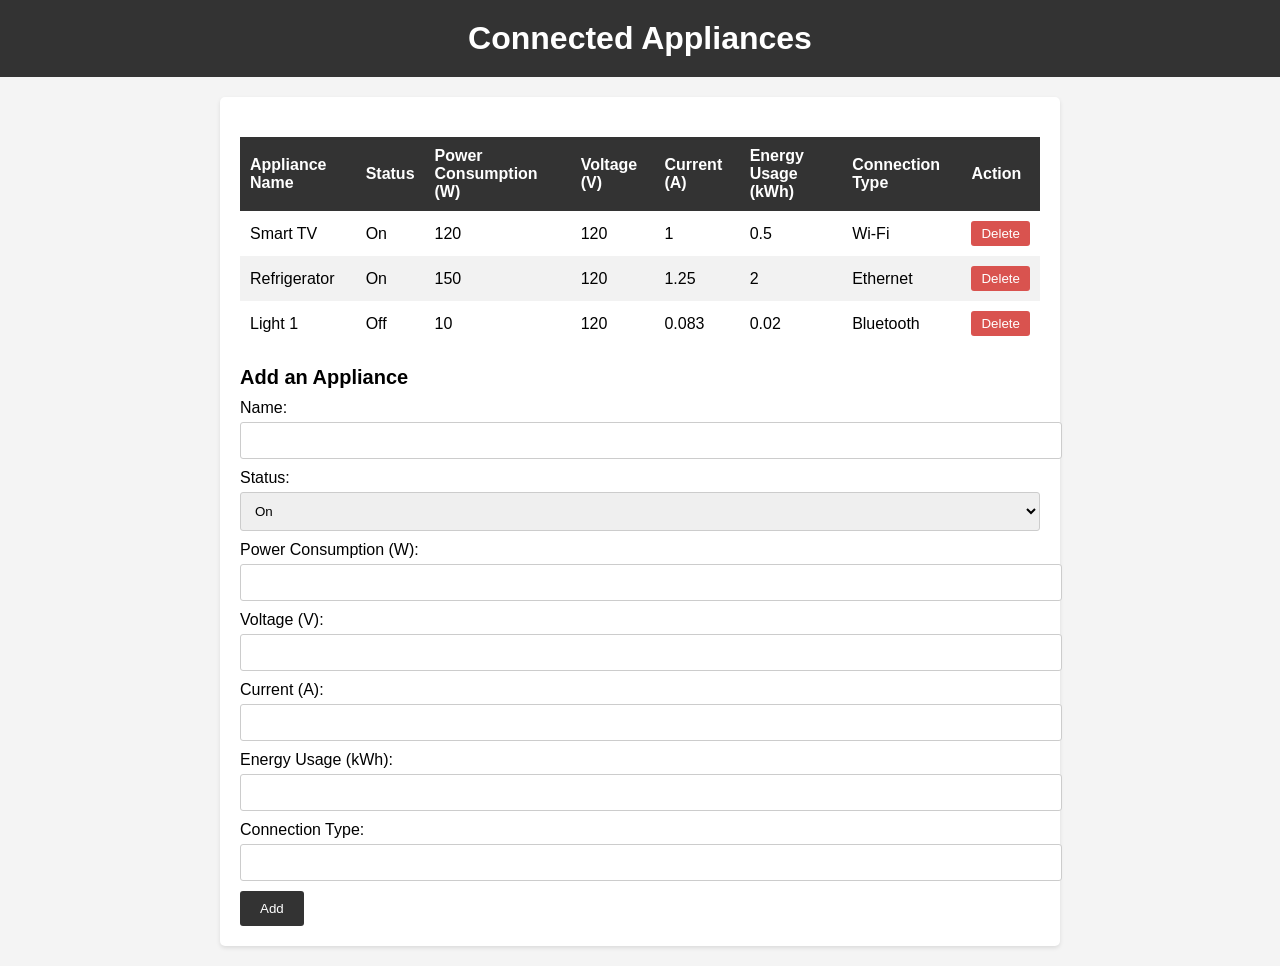
<file: frontend/metering.html>
<!DOCTYPE html>
<html lang="en">
<head>
    <meta charset="UTF-8">
    <meta name="viewport" content="width=device-width, initial-scale=1.0">
    <title>Smart Home Appliances</title>
    <link rel="stylesheet" href="meteringStyle.css">
</head>
<body>
    <header>
        <h1>Connected Appliances</h1>
    </header>
    <main>
        <table id="applianceTable">
            <thead>
                <tr>
                    <th>Appliance Name</th>
                    <th>Status</th>
                    <th>Power Consumption (W)</th>
                    <th>Voltage (V)</th>
                    <th>Current (A)</th>
                    <th>Energy Usage (kWh)</th>
                    <th>Connection Type</th>
                    <th>Action</th>
                </tr>
            </thead>
            <tbody>
                <!-- Rows for connected appliances will be added here dynamically -->
            </tbody>
        </table>
        <div id="addApplianceForm">
            <h2>Add an Appliance</h2>
            <form id="applianceForm">
                <label for="name">Name:</label>
                <input type="text" id="name" required>
                <label for="status">Status:</label>
                <select id="status" required>
                    <option value="On">On</option>
                    <option value="Off">Off</option>
                </select>
                <label for="consumption">Power Consumption (W):</label>
                <input type="number" id="consumption" required>
                <label for="voltage">Voltage (V):</label>
                <input type="number" id="voltage" required>
                <label for="current">Current (A):</label>
                <input type="number" id="current" required>
                <label for="energy">Energy Usage (kWh):</label>
                <input type="number" id="energy" required>
                <label for="connectionType">Connection Type:</label>
                <input type="text" id="connectionType" required>
                <button type="submit">Add</button>
            </form>
        </div>
    </main>
    <script src="meteringScript.js"></script>
</body>
</html>
</file>
<file: frontend/meteringStyle.css>
/* Reset default margin and padding for all elements */
* {
    margin: 0;
    padding: 0;
}

/* Apply a background color and font to the body */
body {
    font-family: Arial, sans-serif;
    background-color: #f4f4f4;
}

/* Style the header */
header {
    text-align: center;
    background-color: #333;
    color: white;
    padding: 20px;
}

/* Style the main content area */
main {
    max-width: 800px;
    margin: 20px auto;
    background-color: #fff;
    padding: 20px;
    border-radius: 5px;
    box-shadow: 0 2px 4px rgba(0, 0, 0, 0.1);
}

/* Style the table */
table {
    width: 100%;
    border-collapse: collapse;
    margin-top: 20px;
}

th, td {
    padding: 10px;
    text-align: left;
}

th {
    background-color: #333;
    color: white;
}

tr:nth-child(even) {
    background-color: #f2f2f2;
}

/* Style the form */
#addApplianceForm {
    margin-top: 20px;
}

h2 {
    font-size: 20px;
    margin-bottom: 10px;
}

label {
    display: block;
    margin-bottom: 5px;
}

input[type="text"],
input[type="number"],
select {
    width: 100%;
    padding: 10px;
    margin-bottom: 10px;
    border: 1px solid #ccc;
    border-radius: 3px;
}

button[type="submit"] {
    background-color: #333;
    color: white;
    padding: 10px 20px;
    border: none;
    border-radius: 3px;
    cursor: pointer;
}

button[type="submit"]:hover {
    background-color: #555;
}

/* Style the delete button in the table */
table button {
    background-color: #d9534f;
    color: white;
    padding: 5px 10px;
    border: none;
    border-radius: 3px;
    cursor: pointer;
}

table button:hover {
    background-color: #c9302c;
}
</file>
